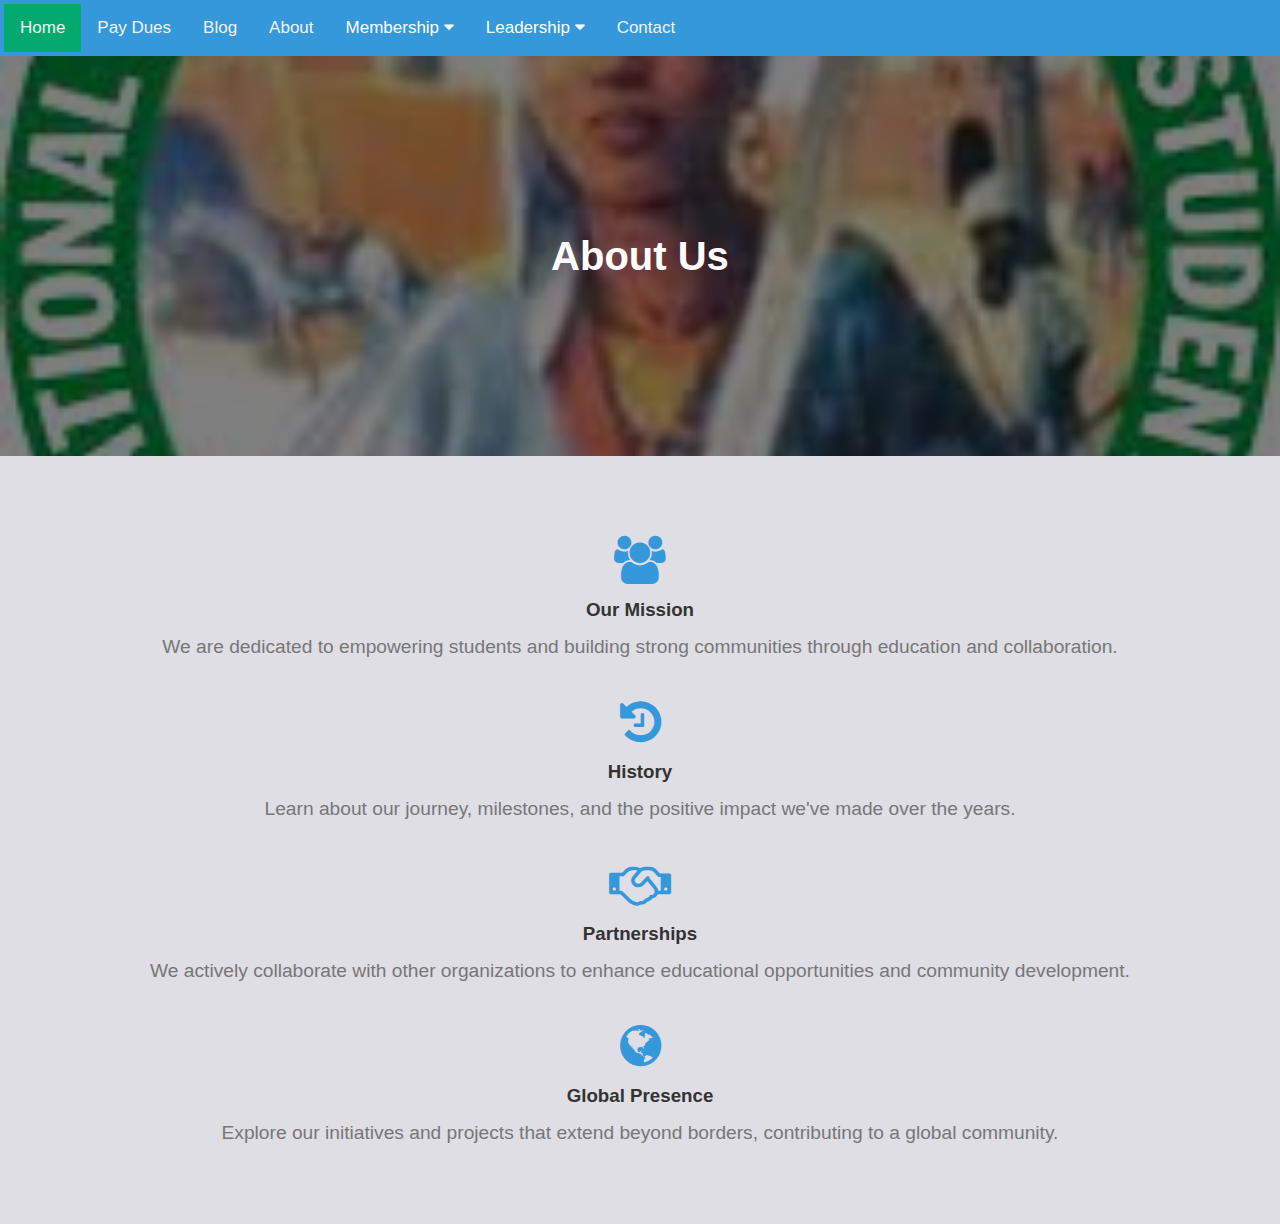
<file: about.html>
<!DOCTYPE html>
<html>
<head>
    <link rel="website icon" type="jpg" href="images/logo.jpg">
    <meta name="viewpport" content="width=device-width, scale=1.0">
    <link rel="stylesheet" href="style.css">
    <link rel="stylesheet" href="https://cdnjs.cloudflare.com/ajax/libs/font-awesome/4.7.0/css/font-awesome.min.css">
    <title>NAZAS KASU | About</title>
</head>
<body>

 <div class="topnav" id="myTopnav">
    <a href="index.html" class="active">Home</a>
    <a href="#">Pay Dues</a>
    <a href="#news">Blog</a>
    <a href="about.html">About</a>

    <div class="dropdown">
      <button class="dropbtn">Membership
        <i class="fa fa-caret-down"></i>
      </button>
      <div class="dropdown-content">
        <a href="#">Members</a>
        <a href="#">Register</a>
      </div>
    </div>

    <div class="dropdown">
      <button class="dropbtn">Leadership
        <i class="fa fa-caret-down"></i>
      </button>
      <div class="dropdown-content">
        <a href="#">Current Leaders</a>
        <a href="#">Past Leaders</a>
        <a href="#">Parliament</a>
        <a href="#">Board of Directors</a>
      </div>
    </div>

    <a href="#contact">Contact</a>
    <a href="javascript:void(0);" class="icon" onclick="myFunction()">&#9776;</a>
  </div>

<!-- About Section Starts -->

<header class="about-header">
    <div class="overlay">
      <h1>About Us</h1>
    </div>
  </header>

  <section id="about-us" class="about-section">
    <div class="container">
      <div class="section-content">
        <div class="about-item">
          <i class="fa fa-users"></i>
          <h3>Our Mission</h3>
          <p>We are dedicated to empowering students and building strong communities through education and collaboration.</p>
        </div>

        <div class="about-item">
          <i class="fa fa-history"></i>
          <h3>History</h3>
          <p>Learn about our journey, milestones, and the positive impact we've made over the years.</p>
        </div>

        <div class="about-item">
          <i class="fa fa-handshake-o"></i>
          <h3>Partnerships</h3>
          <p>We actively collaborate with other organizations to enhance educational opportunities and community development.</p>
        </div>

        <div class="about-item">
          <i class="fa fa-globe"></i>
          <h3>Global Presence</h3>
          <p>Explore our initiatives and projects that extend beyond borders, contributing to a global community.</p>
        </div>
      </div>
    </div>
  </section>
<!-- About Section Ends -->


  <script>
    // JS for navbar toggle
    function myFunction() {
      var x = document.getElementById("myTopnav");
      if (x.className === "topnav") {
        x.className += " responsive";
      } else {
        x.className = "topnav";
      }
    }
  </script>
</file>
<file: style.css>
/* -----
PROJECT: NAZAS KASU Website
AUTHOR: Yahaya Ismail
VERSION: 1.0
---- */

*{
    margin: 0;
    font-family: 'Arial', sans-serif;
}
/* Navbar Section starts here */
.topnav {
  background-color: #3498db;
  overflow: hidden;
  padding: 4px;
}

/* Style the links inside the navigation bar */
.topnav a {
  float: left;
  display: block;
  color: #f2f2f2;
  text-align: center;
  padding: 14px 16px;
  text-decoration: none;
  font-size: 17px;
}

/* Add an active class to highlight the current page */
.active {
  background-color: #04AA6D;
  color: white;
}

/* Hide the link that should open and close the topnav on small screens */
.topnav .icon {
  display: none;
}

/* Dropdown container - needed to position the dropdown content */
.dropdown {
  float: left;
  overflow: hidden;
}

/* Style the dropdown button to fit inside the topnav */
.dropdown .dropbtn {
  font-size: 17px;
  border: none;
  outline: none;
  color: white;
  padding: 14px 16px;
  background-color: inherit;
  font-family: inherit;
  margin: 0;
}

/* Style the dropdown content (hidden by default) */
.dropdown-content {
  display: none;
  position: absolute;
  background-color: #f9f9f9;
  min-width: 160px;
  box-shadow: 0px 8px 16px 0px rgba(0,0,0,0.2);
  z-index: 1;
}

/* Style the links inside the dropdown */
.dropdown-content a {
  float: none;
  color: black;
  padding: 12px 16px;
  text-decoration: none;
  display: block;
  text-align: left;
}

/* Add a dark background on topnav links and the dropdown button on hover */
.topnav a:hover, .dropdown:hover .dropbtn {
  background-color: #555;
  color: white;
}

/* Add a grey background to dropdown links on hover */
.dropdown-content a:hover {
  background-color: #ddd;
  color: black;
}

/* Show the dropdown menu when the user moves the mouse over the dropdown button */
.dropdown:hover .dropdown-content {
  display: block;
}

/* When the screen is less than 600 pixels wide, hide all links, except for the first one ("Home"). Show the link that contains should open and close the topnav (.icon) */
@media screen and (max-width: 600px) {
  .topnav a:not(:first-child), .dropdown .dropbtn {
    display: none;
  }
  .topnav a.icon {
    float: right;
    display: block;
  }
}

/* The "responsive" class is added to the topnav with JavaScript when the user clicks on the icon. This class makes the topnav look good on small screens (display the links vertically instead of horizontally) */
@media screen and (max-width: 600px) {
  .topnav.responsive {position: relative;}
  .topnav.responsive a.icon {
    position: absolute;
    right: 0;
    top: 0;
  }
  .topnav.responsive a {
    float: none;
    display: block;
    text-align: left;
  }
  .topnav.responsive .dropdown {float: none;}
  .topnav.responsive .dropdown-content {position: relative;}
  .topnav.responsive .dropdown .dropbtn {
    display: block;
    width: 100%;
    text-align: left;
  }
}  
  
/* navbar ends here */

  /* banner section starts here */
.banner {
    position: relative;
    background-image: url('images/banner.jpg');
    background-size: cover;
    background-position: center;
    height: 100vh;
    color: #fff;
    text-align: center;
    padding: 100px 20px;
}

.banner::before {
    content: "";
    position: absolute;
    top: 0;
    left: 0;
    width: 100%;
    height: 100%;
    background-color: rgba(0, 0, 0, 0.5); /* Adjust the color and opacity here */
}

.banner-content {
    position: relative;
    z-index: 1;
    display: flex;
    flex-direction: column;
    justify-content: center;
    align-items: center;
    height: 100%; /* Make sure banner-content takes up full height */
}

h1 {
    font-size: 2.5em;
    margin-bottom: 20px;
}

p {
    font-size: 1.2em;
}

.cta-buttons {
    margin-top: 30px;
}

.cta-button {
    display: inline-block;
    padding: 10px 20px;
    margin: 0 10px;
    text-decoration: none;
    color: #fff;
    background-color: #3498db;
    border-radius: 5px;
    font-size: 1em;
}

/* Responsive styles */
@media only screen and (max-width: 600px) {
    .banner {
        padding: 80px 20px;
    }

    h1 {
        font-size: 2em;
    }

    p {
        font-size: 1em;
    }

    .cta-button {
        font-size: 0.9em;
    }
}

@media only screen and (max-width: 400px) {
    .banner {
        padding: 60px 20px;
    }

    h1 {
        font-size: 1.5em;
    }

    p {
        font-size: 0.8em;
    }

    .cta-button {
        font-size: 0.8em;
        padding: 8px 15px;
        margin: 0 8px;
    }
}

/*  ----- Scholarship Section starts here ----- */

/* Scholarships Section Styles */
.scholarships-section {
  background-color: #dedee4; /* Set the background color */
  padding: 60px 0;
}

h2{
  text-align: center;
  font-weight: 600;
  text-transform: uppercase;
  color: rgb(12, 9, 9);
}

.scholarship-columns {
  display: flex;
  justify-content: space-around;
  flex-wrap: wrap;
  margin-top: 30px;
}

.scholarship-item {
  text-align: center;
  margin: 20px;
  padding: 20px;
  border-radius: 8px;
}

.scholarship-item img {
  max-width: 100%;
  height: auto;
  border-radius: 8px; /* Optional: add a border-radius to the images */
}

.scholarship-item h3 {
  margin: 15px 0;
  color: #333; /* Set the scholarship title color */
}

.scholarship-item p {
  color: #777; /* Set the scholarship description text color */
}

button {
  background-color: #3498db; /* Set the button background color */
  color: #fff; /* Set the button text color */
  border: none;
  padding: 10px 20px;
  margin-top: 15px;
  border-radius: 5px;
  cursor: pointer;
  transition: background-color 0.3s;
}

button:hover {
  background-color: #3498db; /* Set the button background color on hover */
  color: #fff; /* Set the button text color on hover */
}
  
  /* ----- About Page  ----- */

  .about-header {
    position: relative;
    height: 400px; /* Adjust the height of the header */
    background: url('images/logo.jpg') center/cover no-repeat; /* Replace with your header image path */
    color: #fff;
    text-align: center;
    display: flex;
    align-items: center;
    justify-content: center;
  }
  .overlay {
    position: absolute;
    top: 0;
    left: 0;
    width: 100%;
    height: 100%;
    background-color: rgba(0, 0, 0, 0.5); /* Adjust the overlay color and opacity */
    display: flex;
    align-items: center;
    justify-content: center;
  }
  
  .overlay h1 {
    font-size: 2.5em;
    margin: 0;
  }
  
  .about-section {
    background-color: #dedee4; /* Set the background color */
    padding: 60px 0;
  }
  
  .container {
    max-width: 1200px;
    margin: 0 auto;
  }
  
  .section-content {
    display: flex;
    justify-content: space-around;
    flex-wrap: wrap;
  }
  
  .about-item {
    text-align: center;
    margin: 20px;
  }
  
  .about-item i {
    font-size: 48px;
    color: #3498db; /* Set the icon color */
  }
  
  .about-item h3 {
    margin: 15px 0;
    color: #333; /* Set the item title color */
  }
  
  .about-item p {
    color: #777; /* Set the item description text color */
  }

  /* ----- About Page CSS ends here ----- */
</file>
